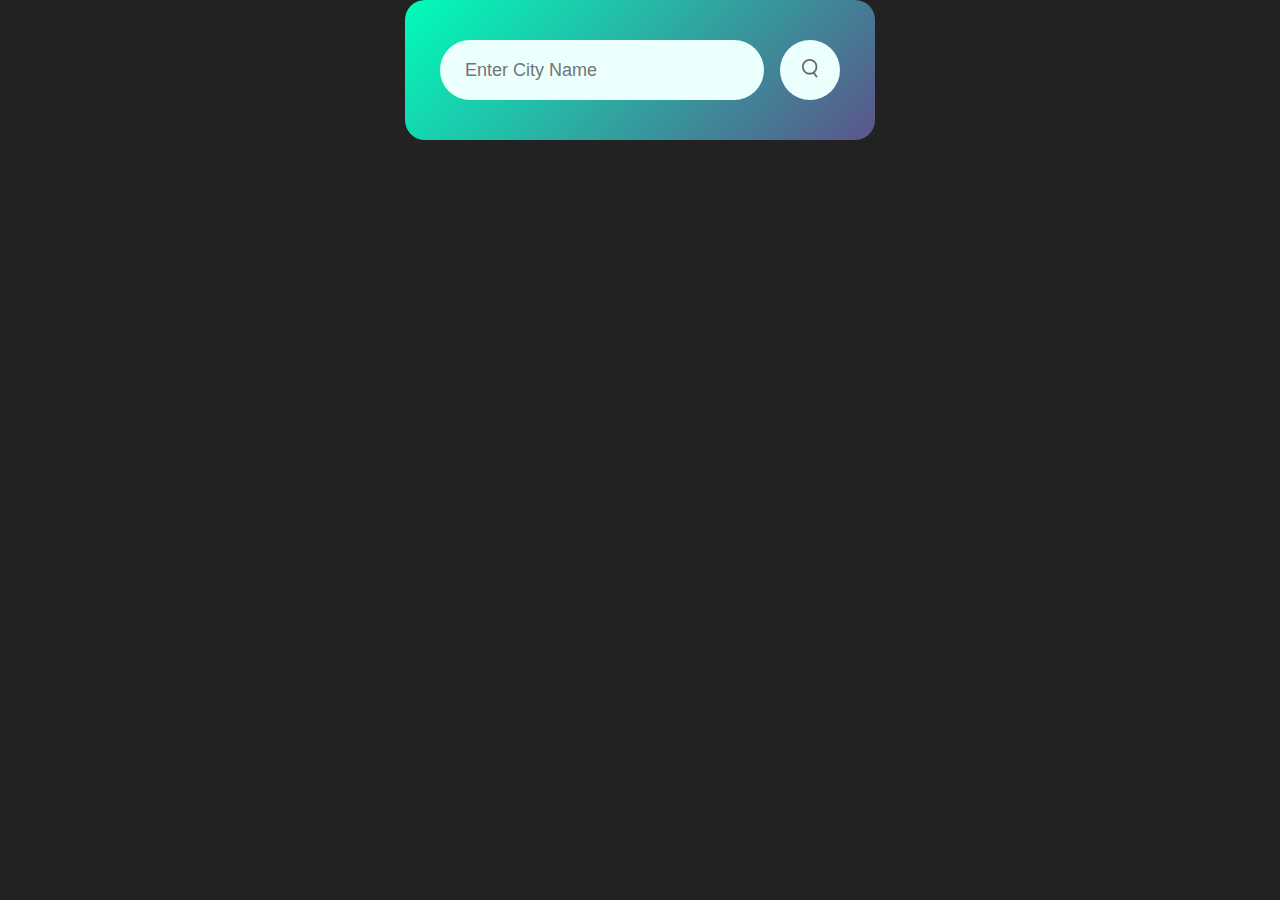
<file: Weather  App/index.html>
<!DOCTYPE html>
<html lang="en">

<head>
    <meta charset="UTF-8">
    <meta name="viewport" content="width=device-width, initial-scale=1.0">
    <title>Weather App</title>
    <link rel="stylesheet" href="style.css">
</head>

<body>
    <div class="card">
        <div class="search">
            <input type="text" placeholder="Enter City Name" spellcheck="false">
            <button><img src="images/search.png"></button>
        </div>

        <div class="error">
            <p>Invalid City Name</p>
        </div>

        <div class="weather">
            <img src="images/rain.png" class="weather-icon">
            <h1 class="temp">22°c</h1>
            <h2 class="city">New York</h2>
            <div class="details">
                <div class="col">
                    <img src="images/humidity.png">
                    <div>
                        <p class="humidity">50%</p>
                        <p>humidity</p>
                    </div>
                    <img src="images/wind.png">
                    <div>
                        <p class="wind">15km/h</p>
                        <p>Wind Speed</p>
                    </div>
                </div>
            </div>
        </div>
    </div>
    <script>
        const apikey = "api key";
        const apiurl = "https://api.openweathermap.org/data/2.5/weather?units=metric&q=bangalore";

        const searchBox = document.querySelector(".search input");
        const searchBtn = document.querySelector(".search button");
        const weatherIcon = document.querySelector(".weather-icon");

        async function checkWeather(city) {
            const response = await fetch(apiurl + city + '&appid=${apikey}')

            if (response.status == 404) {
                document.querySelector(".error").style.display = "block";
                document.querySelector(".weather").style.display = "none";
            }
            else {
                var data = await response.json();

                document.querySelector(".city").innerHTML = data.name;
                document.querySelector(".temp").innerHTML = data.main.temp + "°c";
                document.querySelector(".humidity").innerHTML = data.main.humidity + "%";
                document.querySelector(".wind").innerHTML = data.wind.speed + "km/h";

                if (data.weather[0].main == "Clouds") {
                    weatherIcon.src = "images/clouds.png";
                }
                else if (data.weather[0].main == "Clear") {
                    weatherIcon.src = "images/clear.png";
                }
                else if (data.weather[0].main == "Rain") {
                    weatherIcon.src = "images/rain.png";
                }
                else if (data.weather[0].main == "Drizzle") {
                    weatherIcon.src = "images/dizzle.png";
                }
                else if (data.weather[0].main == "Mist") {
                    weatherIcon.src = "images/mist.png";
                }

                document.querySelector(".weather").style.display = "block";
                document.querySelector(".error").style.display = "none";
            }

        }

        searchBtn.addEventListener("click", () => {
            checkWeather(searchBox.value);
        })
    </script>
</body>

</html>
</file>
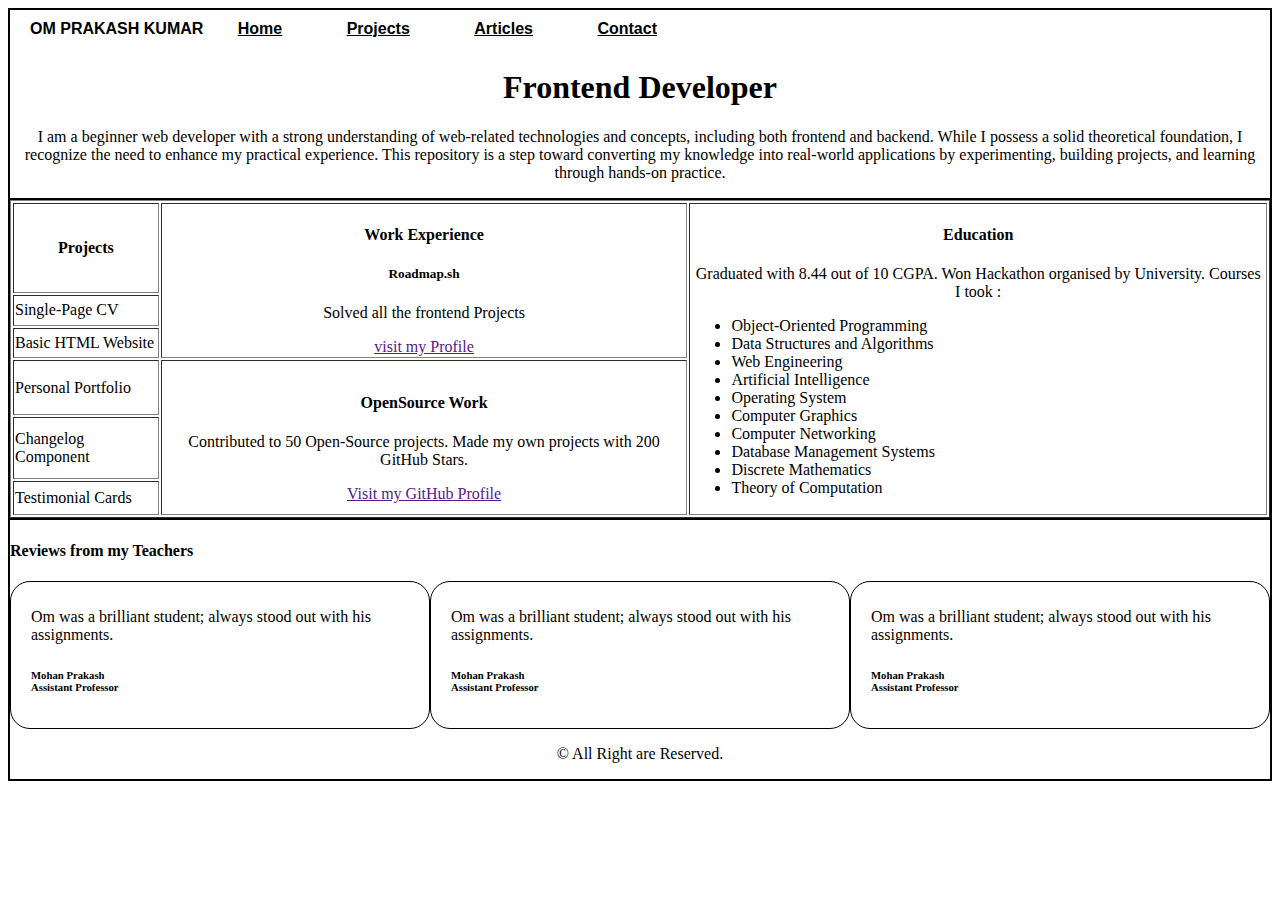
<file: Frontend-roadmap.sh/Basic-HTML-Website/index.html>
<!DOCTYPE html>
<html lang="en">

<head>
    <meta charset="UTF-8">
    <meta name="viewport" content="width=device-width, initial-scale=1.0">
    <title>Basic HTML Website</title>
    <style>
        body, header, main, footer{
            border: 1px solid black;
        }
        nav{
            top: 0;
            padding: 10px 20px;
            font-weight: bold;
            font-family: 'Franklin Gothic Medium', 'Arial Narrow', Arial, sans-serif;
        }
        nav a{
            margin: 30px;
            color: black;
        }
        article{
            border: 1px solid black;
            padding: 10px 20px;
            border-radius: 20px;
        }
        footer section{
            display: flex;
            justify-content: center;
            align-items: center;
        }
    </style>
</head>

<body>
    <header>
        <nav>
            OM PRAKASH KUMAR
            <a href="">Home</a>
            <a href="">Projects</a>
            <a href="">Articles</a>
            <a href="">Contact</a>
        </nav>

        <center>
            <section>
                <h1>Frontend Developer</h1>
                <p>I am a beginner web developer with a strong understanding of web-related technologies and concepts,
                    including both frontend and backend. While I possess a solid theoretical foundation, I recognize the
                    need to enhance my practical experience. This repository is a step toward converting my knowledge
                    into real-world applications by experimenting, building projects, and learning through hands-on
                    practice.</p>
            </section>
        </center>

    </header>
    <main>
        <section>
            <table border="1">
                <tr>
                    <td>
                        <center><h4>Projects</h4></center>
                    </td>
                    <td rowspan="3">
                        <center>
                            <h4>Work Experience</h4>
                            <h5>Roadmap.sh</h5>
                            <p>Solved all the frontend Projects</p>
                            <a href="">visit my Profile</a>
                        </center>
                    </td>
                    <td rowspan="6">
                        <center>
                            <h4>Education</h4>
                            <p>Graduated with 8.44 out of 10 CGPA. Won Hackathon organised by University. Courses I took :
                            </p>
                        </center>
                        <ul>
                            <li>Object-Oriented Programming</li>
                            <li>Data Structures and Algorithms</li>
                            <li>Web Engineering</li>
                            <li>Artificial Intelligence</li>
                            <li>Operating System</li>
                            <li>Computer Graphics</li>
                            <li>Computer Networking</li>
                            <li>Database Management Systems</li>
                            <li>Discrete Mathematics</li>
                            <li>Theory of Computation</li>
                        </ul>

                    </td>
                </tr>
                <tr>
                    <td>Single-Page CV</td>
                </tr>
                <tr>
                    <td>Basic HTML Website</td>
                </tr>
                <tr>
                    <td>Personal Portfolio</td>
                    <td rowspan="3">
                        <center>
                            <h4>OpenSource Work</h4>
                            <p>Contributed to 50 Open-Source projects. Made my own projects with 200 GitHub Stars.</p>
                            <a href="">Visit my GitHub Profile</a>
                        </center>
                    </td>
                </tr>
                <tr>
                    <td>Changelog Component</td>
                </tr>
                <tr>
                    <td>Testimonial Cards</td>
                </tr>
            </table>
        </section>
    </main>
    <footer>
        <h4>Reviews from my Teachers</h4>
        <section>
            <article>
                <p>Om was a brilliant student; always stood out with his assignments.</p>
                <h6>Mohan Prakash<br>
                Assistant Professor</h6>
            </article>
            <article>
                <p>Om was a brilliant student; always stood out with his assignments.</p>
                <h6>Mohan Prakash<br>
                Assistant Professor</h6>
            </article>
            <article>
                <p>Om was a brilliant student; always stood out with his assignments.</p>
                <h6>Mohan Prakash<br>
                Assistant Professor</h6>
            </article>
        </section>
        <center><p>&copy; All Right are Reserved.</p></center>
    </footer>
</body>

</html>
</file>
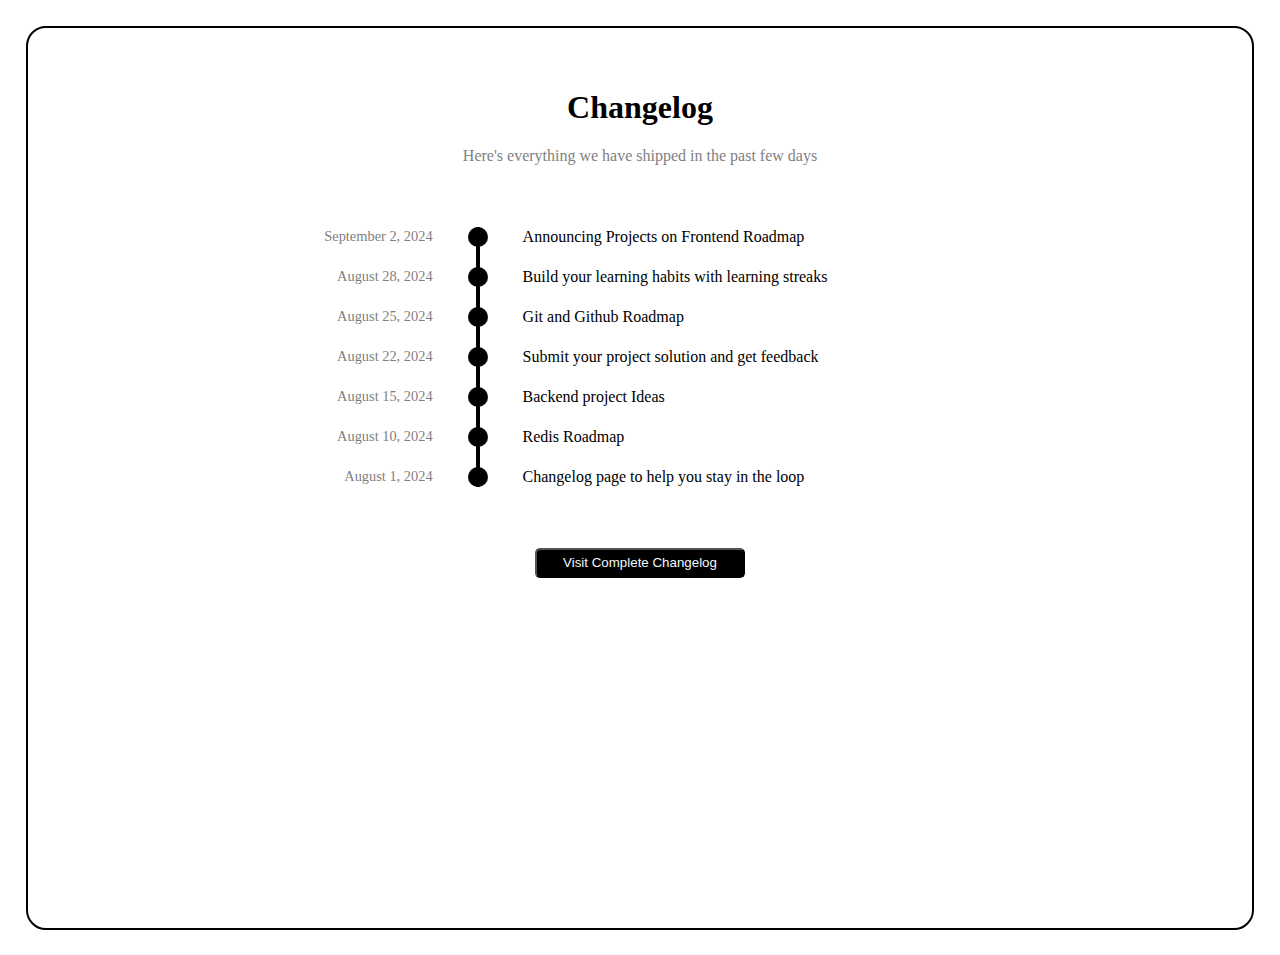
<file: Frontend-roadmap.sh/Changelog-Component/index.html>
<!DOCTYPE html>
<html lang="en">

<head>
    <meta charset="UTF-8">
    <meta name="viewport" content="width=device-width, initial-scale=1.0">
    <link rel="stylesheet" href="Style.css">
    <title>Changelog Component</title>
</head>

<body>
    <header>
        <h1>Changelog</h1>
        <p>Here's everything we have shipped in the past few days</p>
    </header>
    <main>
        <div class="line"></div>
        <div class="log">
            <div class="timestamp">September 2, 2024</div>
            <div class="circle"></div>
            <div class="content">Announcing Projects on Frontend Roadmap</div>
        </div>
        <div class="log">
            <div class="timestamp">August 28, 2024</div>
            <div class="circle"></div>
            <div class="content">Build your learning habits with learning streaks</div>
        </div>
        <div class="log">
            <div class="timestamp">August 25, 2024</div>
            <div class="circle"></div>
            <div class="content">Git and Github Roadmap</div>
        </div>
        <div class="log">
            <div class="timestamp">August 22, 2024</div>
            <div class="circle"></div>
            <div class="content">Submit your project solution and get feedback</div>
        </div>
        <div class="log">
            <div class="timestamp">August 15, 2024</div>
            <div class="circle"></div>
            <div class="content">Backend project Ideas</div>
        </div>
        <div class="log">
            <div class="timestamp">August 10, 2024</div>
            <div class="circle"></div>
            <div class="content">Redis Roadmap</div>
        </div>
        <div class="log">
            <div class="timestamp">August 1, 2024</div>
            <div class="circle"></div>
            <div class="content">Changelog page to help you stay in the loop</div>
        </div>
    </main>
    <footer>
        <button>Visit Complete Changelog</button>
    </footer>
</body>

</html>
</file>
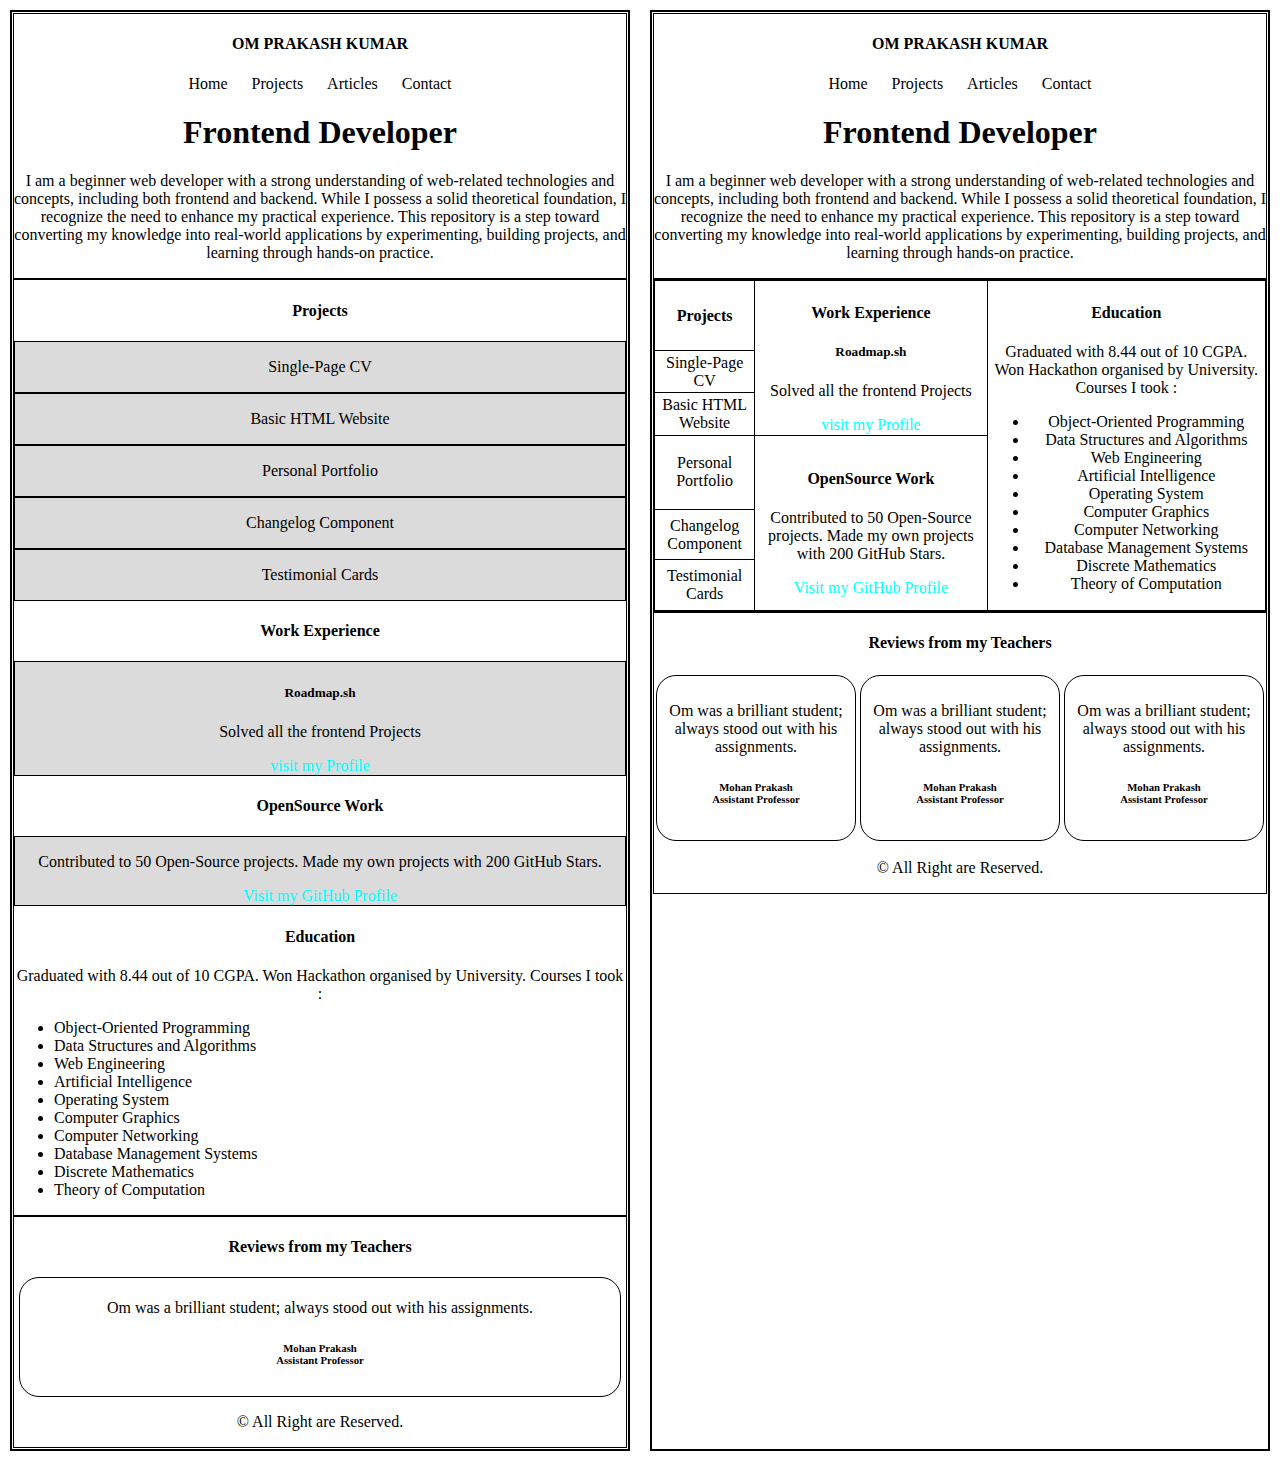
<file: Frontend-roadmap.sh/Personal-Portfolio/index.html>
<!DOCTYPE html>
<html lang="en">

<head>
    <meta charset="UTF-8">
    <meta name="viewport" content="width=device-width, initial-scale=1.0">
    <link rel="stylesheet" href="Style.css">
    <title>Basic HTML Website</title>
</head>

<body>
    <div class="resume">
        <header>
            <h4>OM PRAKASH KUMAR</h4>
            <nav>
                <a href="">Home</a>
                <a href="">Projects</a>
                <a href="">Articles</a>
                <a href="">Contact</a>
            </nav>

            <section>
                <h1>Frontend Developer</h1>
                <p>I am a beginner web developer with a strong understanding of web-related technologies and concepts,
                    including both frontend and backend. While I possess a solid theoretical foundation, I recognize the
                    need to enhance my practical experience. This repository is a step toward converting my knowledge
                    into real-world applications by experimenting, building projects, and learning through hands-on
                    practice.</p>
            </section>
        </header>
        <main>
            <h4>Projects</h4>
            <section>
                <p>Single-Page CV</p>
            </section>
            <section>
                <p>Basic HTML Website</p>
            </section>
            <section>
                <p>Personal Portfolio</p>
            </section>
            <section>
                <p>Changelog Component</p>
            </section>
            <section>
                <p>Testimonial Cards</p>
            </section>

            <h4>Work Experience</h4>
            <section>
                <h5>Roadmap.sh</h5>
                <p>Solved all the frontend Projects</p>
                <a href="">visit my Profile</a>
            </section>

            <h4>OpenSource Work</h4>
            <section>
                <p>Contributed to 50 Open-Source projects. Made my own projects with 200 GitHub Stars.</p>
                <a href="">Visit my GitHub Profile</a>
            </section>

            <h4>Education</h4>
            <p>Graduated with 8.44 out of 10 CGPA. Won Hackathon organised by University. Courses I took
                :
            </p>
            <ul>
                <li>Object-Oriented Programming</li>
                <li>Data Structures and Algorithms</li>
                <li>Web Engineering</li>
                <li>Artificial Intelligence</li>
                <li>Operating System</li>
                <li>Computer Graphics</li>
                <li>Computer Networking</li>
                <li>Database Management Systems</li>
                <li>Discrete Mathematics</li>
                <li>Theory of Computation</li>
            </ul>

        </main>
        <footer>
            <h4>Reviews from my Teachers</h4>
            <section>
                <p>Om was a brilliant student; always stood out with his assignments.</p>
                <h6>Mohan Prakash<br>
                    Assistant Professor</h6>
            </section>
            <p>&copy; All Right are Reserved.</p>
        </footer>
    </div>

    <div class="cv">
        <header>
            <h4>OM PRAKASH KUMAR</h4>
            <nav>
                <a href="">Home</a>
                <a href="">Projects</a>
                <a href="">Articles</a>
                <a href="">Contact</a>
            </nav>

            <section>
                <h1>Frontend Developer</h1>
                <p>I am a beginner web developer with a strong understanding of web-related technologies and concepts,
                    including both frontend and backend. While I possess a solid theoretical foundation, I recognize the
                    need to enhance my practical experience. This repository is a step toward converting my knowledge
                    into real-world applications by experimenting, building projects, and learning through hands-on
                    practice.</p>
            </section>
        </header>
        <main>
            <section>
                <table>
                    <tr>
                        <td>
                            <h4>Projects</h4>
                        </td>
                        <td rowspan="3">
                            <h4>Work Experience</h4>
                            <h5>Roadmap.sh</h5>
                            <p>Solved all the frontend Projects</p>
                            <a href="">visit my Profile</a>
                        </td>
                        <td rowspan="6">
                            <h4>Education</h4>
                            <p>Graduated with 8.44 out of 10 CGPA. Won Hackathon organised by University. Courses I took
                                :
                            </p>
                            <ul>
                                <li>Object-Oriented Programming</li>
                                <li>Data Structures and Algorithms</li>
                                <li>Web Engineering</li>
                                <li>Artificial Intelligence</li>
                                <li>Operating System</li>
                                <li>Computer Graphics</li>
                                <li>Computer Networking</li>
                                <li>Database Management Systems</li>
                                <li>Discrete Mathematics</li>
                                <li>Theory of Computation</li>
                            </ul>

                        </td>
                    </tr>
                    <tr>
                        <td>Single-Page CV</td>
                    </tr>
                    <tr>
                        <td>Basic HTML Website</td>
                    </tr>
                    <tr>
                        <td>Personal Portfolio</td>
                        <td rowspan="3">
                            <h4>OpenSource Work</h4>
                            <p>Contributed to 50 Open-Source projects. Made my own projects with 200 GitHub Stars.</p>
                            <a href="">Visit my GitHub Profile</a>
                        </td>
                    </tr>
                    <tr>
                        <td>Changelog Component</td>
                    </tr>
                    <tr>
                        <td>Testimonial Cards</td>
                    </tr>
                </table>
            </section>
        </main>
        <footer>
            <h4>Reviews from my Teachers</h4>
            <section>
                <article>
                    <p>Om was a brilliant student; always stood out with his assignments.</p>
                    <h6>Mohan Prakash<br>
                        Assistant Professor</h6>
                </article>
                <article>
                    <p>Om was a brilliant student; always stood out with his assignments.</p>
                    <h6>Mohan Prakash<br>
                        Assistant Professor</h6>
                </article>
                <article>
                    <p>Om was a brilliant student; always stood out with his assignments.</p>
                    <h6>Mohan Prakash<br>
                        Assistant Professor</h6>
                </article>
            </section>
            <p>&copy; All Right are Reserved.</p>
        </footer>
    </div>
</body>

</html>
</file>
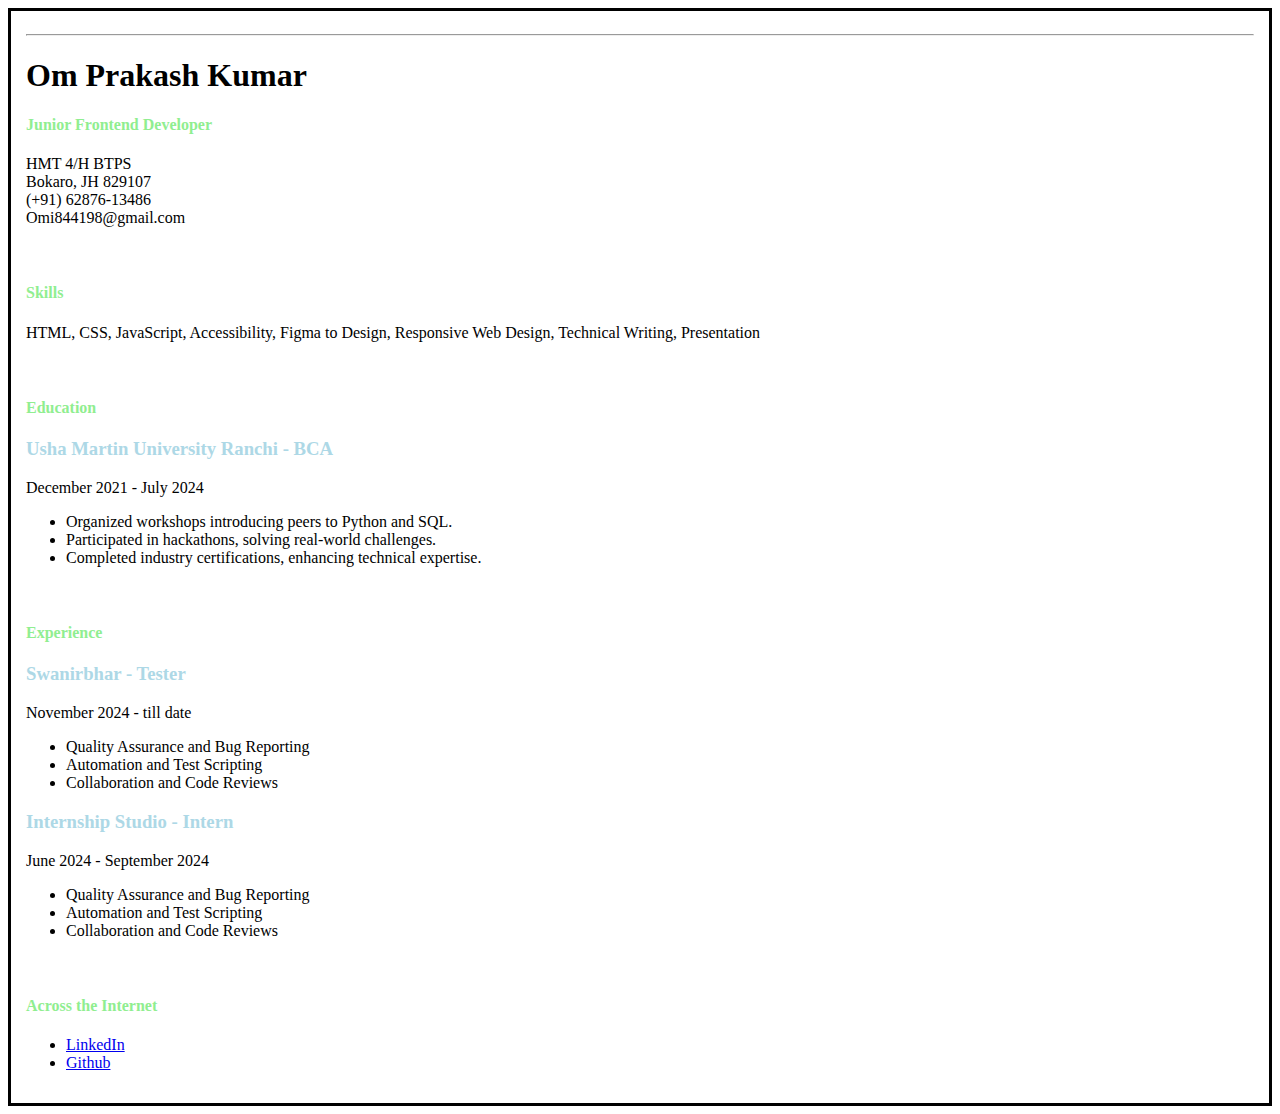
<file: Frontend-roadmap.sh/Single-Page-CV/index.html>
<!DOCTYPE html>
<html lang="en">

<head>
    <meta charset="UTF-8">
    <meta name="viewport" content="width=device-width, initial-scale=1.0">
    <title>Single-Page CV</title>
    <style>
        main {
            border: 3px solid black;
        }
        main > section{
            padding: 5px;
            margin: 10px;
        }
        main > section > h4{
            color: lightgreen;
        }
        main > section > h3{
            color: lightblue;
        }
    </style>
</head>

<body>
    <main>
        <section>
            <hr>
            <h1>Om Prakash Kumar</h1>
            <h4>Junior Frontend Developer</h4>
            <p>
                HMT 4/H BTPS <br>
                Bokaro, JH 829107 <br>
                (+91) 62876-13486 <br>
                Omi844198@gmail.com
            </p>
        </section>

        <section>
            <h4>Skills</h4>
            <p>HTML, CSS, JavaScript, Accessibility, Figma to Design, Responsive Web Design, Technical Writing,
                Presentation</p>
        </section>

        <section>
            <h4>Education</h4>
            <h3>Usha Martin University Ranchi - BCA</h3>
            <p>
                December 2021 - July 2024
            <ul>
                <li>Organized workshops introducing peers to Python and SQL.</li>
                <li>Participated in hackathons, solving real-world challenges.</li>
                <li>Completed industry certifications, enhancing technical expertise.</li>
            </ul>
            </p>
        </section>

        <section>
            <h4>Experience</h4>
            <h3>Swanirbhar - Tester</h3>
            <p>November 2024 - till date</p>
            <ul>
                <li>Quality Assurance and Bug Reporting</li>
                <li>Automation and Test Scripting</li>
                <li>Collaboration and Code Reviews</li>
            </ul>

            <h3>Internship Studio - Intern</h3>
            <p>June 2024 - September 2024</p>
            <ul>
                <li>Quality Assurance and Bug Reporting</li>
                <li>Automation and Test Scripting</li>
                <li>Collaboration and Code Reviews</li>
            </ul>
        </section>

        <section>
            <h4>Across the Internet</h4>
            <ul>
                <li><a href="https://www.linkedin.com/in/omii844198/">LinkedIn</a></li>
                <li><a href="https://github.com/Omii1908">Github</a></li>
            </ul>
        </section>

    </main>
</body>

</html>
</file>
<file: Weather  App/style.css>
*{
    margin: 0;
    padding: 0;
    font-family: sans-serif;
    box-sizing: border-box;
}

body{
    background: #222;
    display: flex;
    justify-content: center;
}

.card{
    width: 90%;
    max-width: 470px;
    background: linear-gradient(135deg, #00feba, #5b548a);
    color: #fff;
    max-width: 100px 35px;
    border-radius: 20px;
    padding: 40px 35px;
    text-align: center;
}

.search{
    width: 100%;
    display: flex;
    align-items: center;
    justify-content: space-around;
}

.search input{
    border: 0;
    outline: 0;
    background: #ebfffc;
    color: #555;
    padding: 10px 25px;
    height: 60px;
    border-radius: 30px;
    flex: 1;
    margin-right: 16px;
    font-size: 18px;
}

.search button{
    border: 0;
    outline: 0;
    background: #ebfffc;
    border-radius: 50%;
    width: 60px;
    height: 60px;
    cursor: pointer;
}

.search button img{
    width: 16px;
}

.weather-icon{
    width: 170px;
    margin-top: 30px;
}

.weather h1{
    font-size: 80px;
    font-weight: 500;
}
.weather h2{
    font-size: 45px;
    font-weight: 400;
    margin-top: -10px;
}

.details{
    display: flex;
    align-items: center;
    padding: 0 20px;
    margin-top: 50px;
    justify-content: space-between;
}

.col{
    display: flex;
    align-items: center;
    text-align: left;
}

.col img{
    width: 40px;
    margin-right: 10px;
}

.humidity, .wind{
    font-size: 28px;
    margin-top: -6px;
}

.weather{
    display: none;
}

.error{
    text-align: left;
    margin-left: 10px;
    font-size: 14px;
    margin-top: 10px;
    display: none;
}
</file>
<file: Frontend-roadmap.sh/Changelog-Component/Style.css>
body {
    margin: 2%;
    padding: 0;
    min-height: 100vh;
    border-radius: 20px;
    border: 2px solid black;
    justify-content: center;
    align-items: center;
}

header {
    margin: 5%;
    text-align: center;
    justify-content: center;
    align-items: center;
}

p {
    color: gray;
    align-items: center;
}

main {
    position: relative;
    width: 80%;
    height: 80%;
    max-width: 900px;
}

.line{
    position: absolute;
    top: 0;
    left: 50%;
    width: 4px;
    height: 100%;
    background: black;
    transform: translateX(-50%);
}

.log {
    display: grid;
    grid-template-columns: 1fr 50px 1fr;
    grid-template-rows: auto;
    align-items: center;
    margin: 20px 0;
}

.timestamp {
    text-align: right;
    padding-right: 20px;
    font-size: 0.9rem;
    color: gray;
}

.circle {
    width: 20px;
    height: 20px;
    background-color: black;
    border-radius: 50%;
    margin: 0 auto;
    position: relative;
}

.content{
    padding-left: 20px;
    font-size: 1rem;
}

footer {
    margin: 5%;
    display: flex;
    justify-content: center;
    align-items: center;
}

button {
    width: 210px;
    height: 30px;
    border-radius: 5px;
    text-align: center;
    color: aliceblue;
    background-color: black;
}
</file>
<file: Frontend-roadmap.sh/Personal-Portfolio/Style.css>
body{
    display: flex;
    margin: 0;
    padding: 0;
}

div{
    border: 2px solid black;
    padding: 1px;
    margin: 10px;
}

header, footer, main{
    border: 1px solid black;
}

header a{
    color: black;
    text-decoration: none;
    margin: 10px;
}

footer p{
    text-align: center;
}

h4, nav, section, p{
    text-align: center;
}

main a{
    color: aqua;
    text-decoration: none;
}

table{
    border-collapse: collapse;
}

th, td{
    border: 1px solid black;
}

.resume main section{
    border: 1px solid ;
}

.resume main section{
    background-color: rgb(219, 219, 219);
}

.resume footer section{
    border: 1px solid black;
    border-radius: 20px;
    padding: 5px;
    margin: 5px;
}

.cv header nav{
    top: 0;
    right: 0;
}

.cv footer section{
    display: flex;
}

.cv footer section article{
    border: 1px solid black;
    border-radius: 20px;
    padding: 10px;
    margin: 2px;
}
</file>
